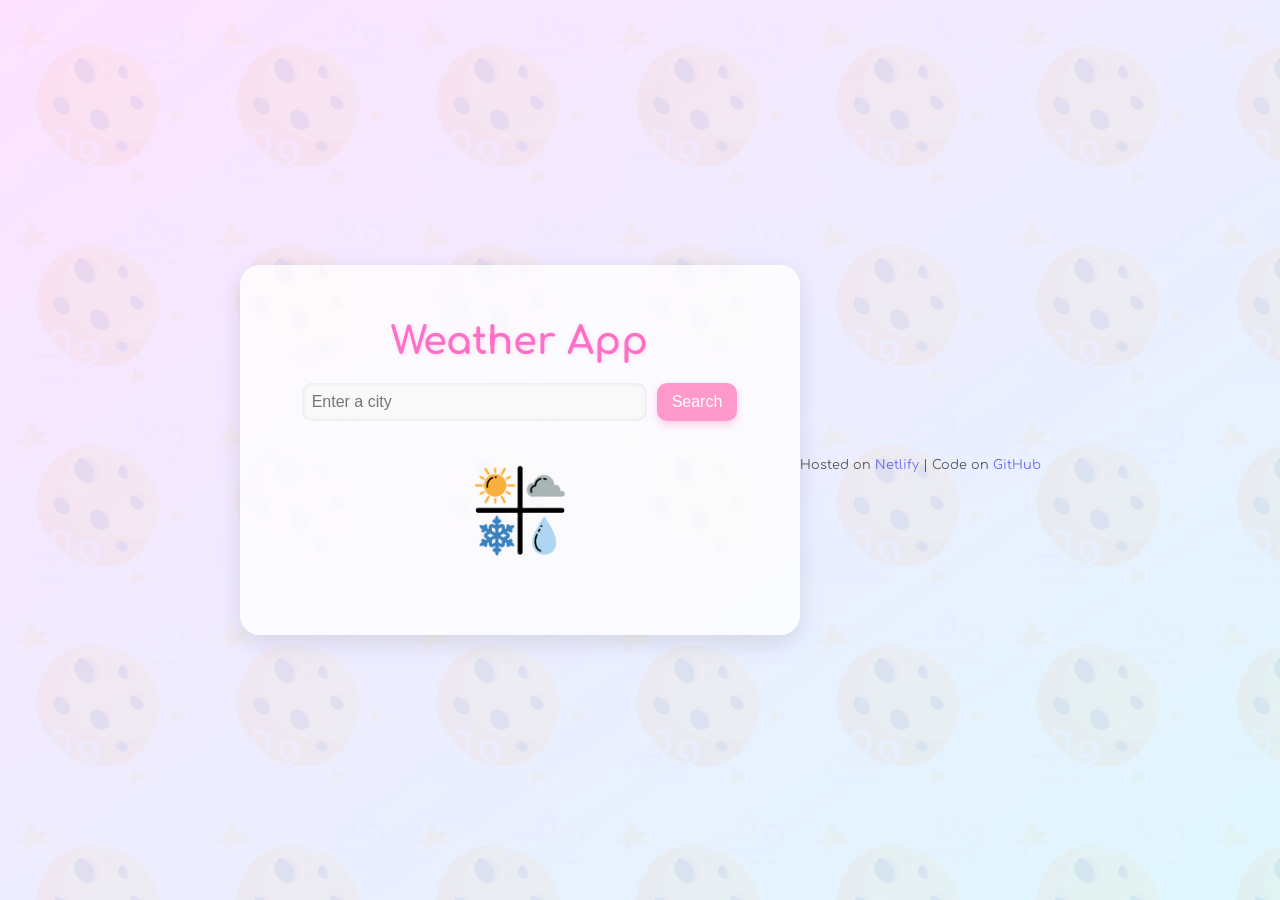
<file: index.html>
<!DOCTYPE html>
<html lang="en">
<head>
  <meta charset="UTF-8" />
  <meta name="viewport" content="width=device-width, initial-scale=1.0"/>
  <title>My Weather App</title>

  <!-- Google Fonts and Styling -->
  <link rel="preconnect" href="https://fonts.googleapis.com" />
  <link rel="preconnect" href="https://fonts.gstatic.com" crossorigin />
  <link href="https://fonts.googleapis.com/css2?family=Comfortaa&family=Poppins:wght@300;400;600&display=swap" rel="stylesheet" />
  <link rel="stylesheet" href="style.css"/>
</head>
<body>
  <div class="background-animation"></div>
  <div class="container">
    <h1>Weather App</h1>
    <form id="search-form">
      <input type="text" id="city-input" placeholder="Enter a city" required />
      <button type="submit">Search</button>
    </form>

    <div class="weather-info">
      <h2 id="city-name"></h2>
      <div id="temperature"></div>
      <div id="description"></div>
      <div id="wind"></div>
      <img id="icon" src="images/weatherchange.png" alt="Weather Icon" title="Waiting for your city..." />
    </div>

    <div class="forecast" id="forecast"></div>
  </div>

<footer>
  <p>
    Hosted on 
    <a href="https://your-netlify-url.netlify.app" target="_blank" id="netlify-link">Netlify</a> | 
    Code on 
    <a href="https://github.com/Nazgolnvr/Weather_app" target="_blank" id="github-link">GitHub</a>
  </p>
</footer>


  <script src="script.js"></script>
</body>
</html>
</file>
<file: style.css>
@import url('https://fonts.googleapis.com/css2?family=Comfortaa&family=Poppins:wght@300;400;600&display=swap');

body {
  font-family: "Comfortaa", cursive;
  margin: 0;
  padding: 0;
  height: 100vh;
  width: 100vw;
  display: flex;
  justify-content: center;
  align-items: center;
  background: linear-gradient(to bottom right, #fde2ff, #dff7ff);
  overflow: hidden;
  position: relative;
}

.container {
  background: rgba(255, 255, 255, 0.8); /* light translucent background */
  border-radius: 20px;
  padding: 30px;
  box-shadow: 0 8px 24px rgba(0, 0, 0, 0.1);
  width: 100%;
  max-width: 500px;
  text-align: center;
  z-index: 2;
}


h1 {
  font-family: "Comfortaa", cursive;
  color: #ff6ec7;
  font-size: 2.4rem;
  margin-bottom: 20px;
  text-shadow: 1px 1px 4px rgba(255, 105, 180, 0.2);
}

form {
  display: flex;
  gap: 10px;
  justify-content: center;
  margin-bottom: 20px;
}

input {
  padding: 10px;
  font-size: 16px;
  border: none;
  outline: none;
  border-radius: 10px;
  background: #f9f9f9;
  width: 65%;
  box-shadow: inset 0 0 5px rgba(0, 0, 0, 0.1);
}

button {
  padding: 10px 15px;
  font-size: 16px;
  background-color: #ff99cc;
  color: white;
  border: none;
  border-radius: 10px;
  cursor: pointer;
  transition: 0.3s;
  box-shadow: 0 4px 8px rgba(255, 105, 180, 0.3);
}

button:hover {
  background-color: #ff77aa;
  transform: scale(1.05);
  box-shadow: 0 0 10px #ff77aa;
}

.weather-info img {
  width: 120px;
  height: auto;
  margin-top: 10px;
  animation: bounce 3s infinite ease-in-out;
}

@keyframes bounce {
  0%, 100% { transform: translateY(0); }
  50% { transform: translateY(-5px); }
}

footer {
  margin-top: 30px;
  font-size: 0.8rem;
  color: #555;
}

footer a {
  color: #6a6aff;
  text-decoration: none;
}

footer a:hover {
  text-decoration: underline;
}

.forecast {
  display: flex;
  justify-content: center;
  flex-wrap: wrap;
  margin-top: 30px;
  gap: 15px;
}

.forecast-day {
  background: rgba(255, 255, 255, 0.4);
  border-radius: 15px;
  padding: 10px;
  text-align: center;
  box-shadow: 0 12px 24px rgba(0, 0, 0, 0.08);
  border-radius: 20px;
  width: 70px;
  font-size: 14px;
  backdrop-filter: blur(8px);
  border: 1px solid rgba(255, 255, 255, 0.3);
  transition: transform 0.3s ease;
}

.forecast-day:hover {
  transform: scale(1.1);
}

.forecast-day img {
  width: 40px;
  height: auto;
  margin: 5px 0;
  animation: bounce 2.5s infinite ease-in-out;
}

.forecast-date {
  font-weight: bold;
  color: #ff77aa;
}

.forecast-temp {
  color: #333;
  font-weight: 500;
}
body {
  position: relative;
  overflow: hidden; /* Prevent scrollbars caused by animation */
}

.background-animation {
  position: absolute;
  top: 0;
  left: 0;
  height: 100%;
  width: 100%;
  background-image: url("images/breeze.png");
  background-repeat: repeat;
  background-size: 200px auto;
  opacity: 0.06;
  z-index: 0;
  animation: floatStars 120s linear infinite;
}

@keyframes floatStars {
  0% { background-position: 0 0; }
  100% { background-position: -1000px 1000px; }
}
</file>
